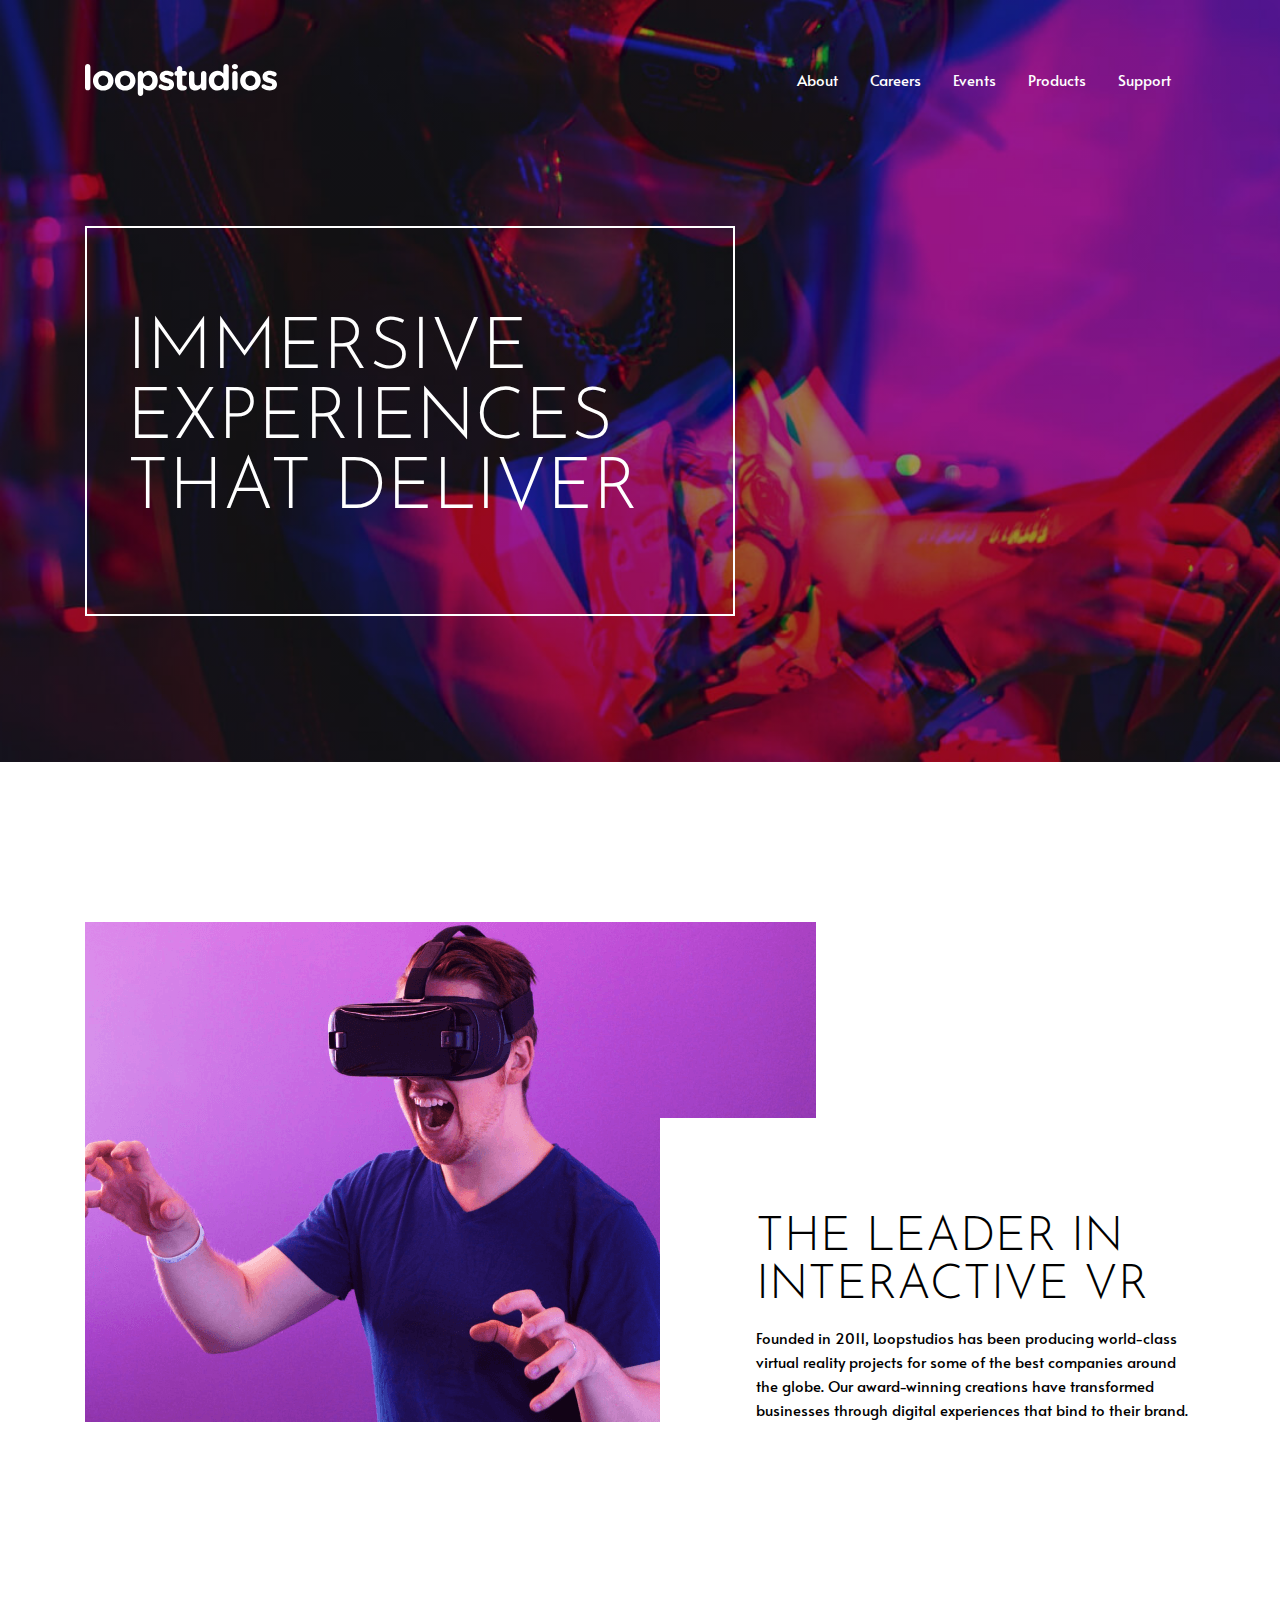
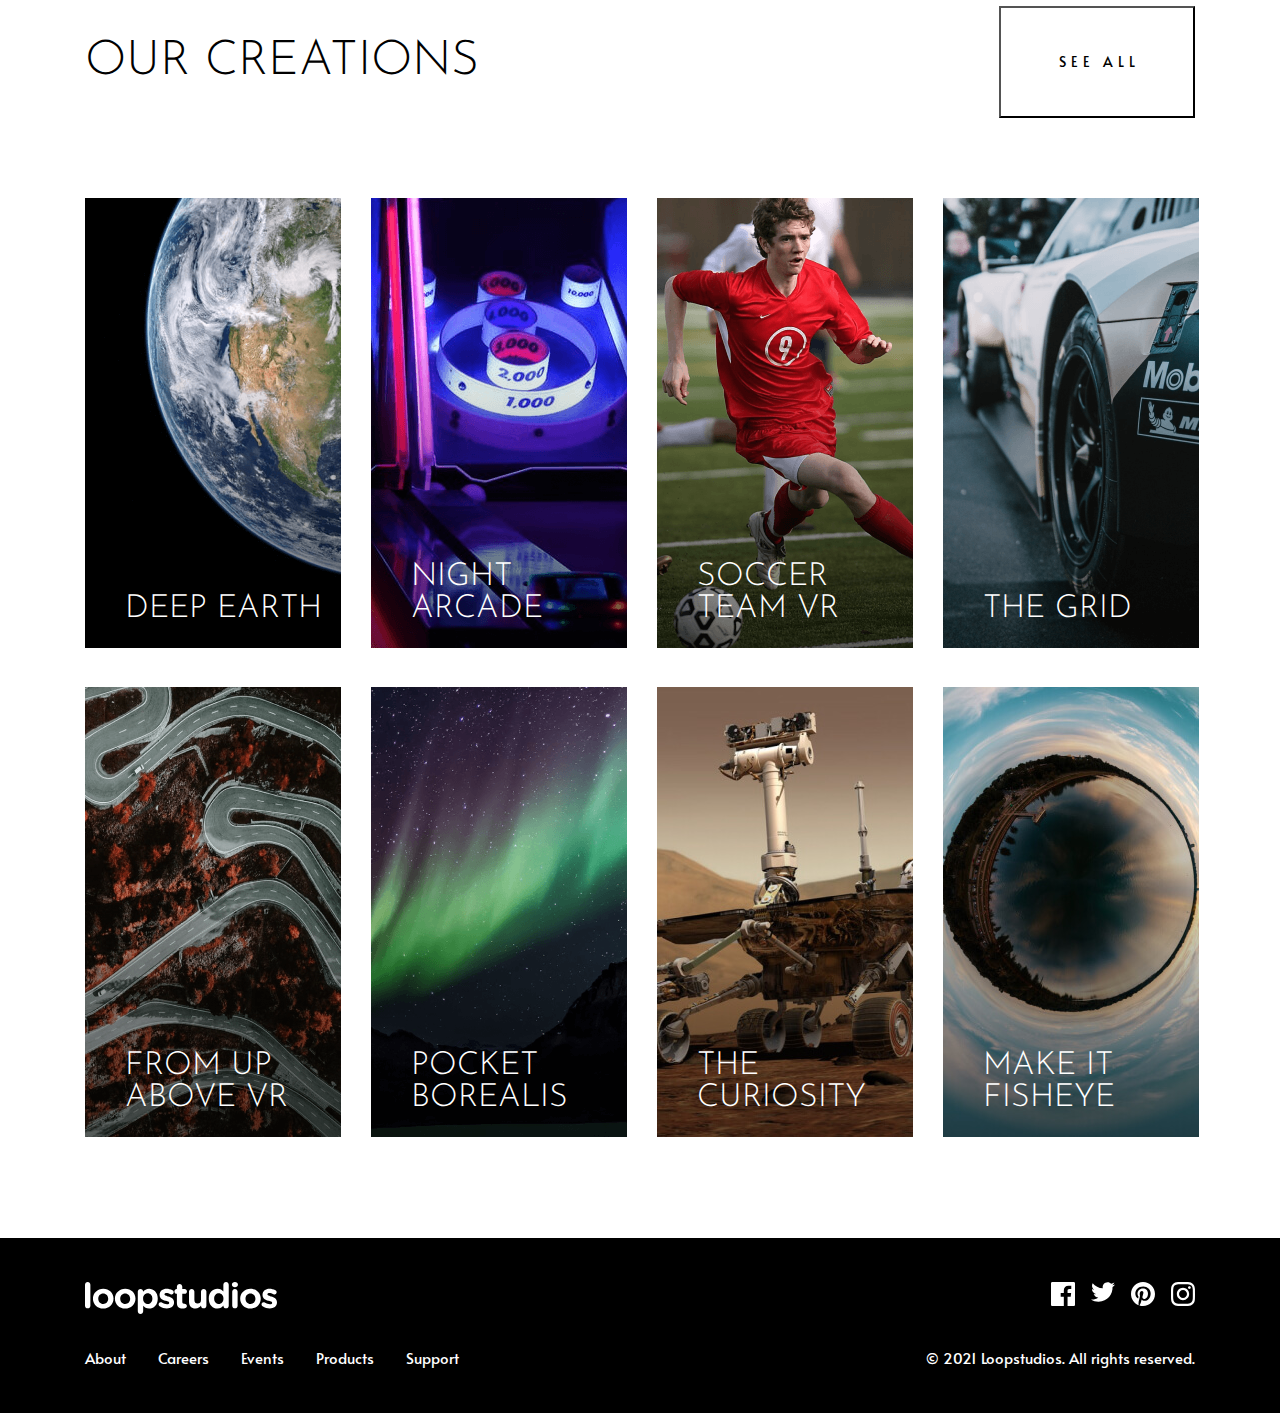
<file: index.html>
<!DOCTYPE html>
<html lang="en">
  <head>
    <meta charset="UTF-8" />
    <meta http-equiv="X-UA-Compatible" content="IE=edge" />
    <meta name="viewport" content="width=device-width, initial-scale=1.0" />
    <title>Loopstudio</title>
    <link rel="shortcut icon" href="./images/icon.svg" type="image/x-icon">
    <link rel="stylesheet" href="./css/normalize.css" />
    <link rel="stylesheet" href="./css/style.css" />
    <!-- <link rel="stylesheet" href="./css/style.mini.css"> -->
  </head>
  <body>
    <!-- HEADER -->
    <header class="header">
      <div class="header-container container">
        <div class="header-top">
          <a href="#" class="header-logo">
            <img src="./images/loopstudio-logo.svg" />
          </a>
          <nav class="sitenav">
            <ul class="sitenav__list">
              <li class="sitenav__item">
                <a href="#" class="sitenav__link">About</a>
              </li>
              <li class="sitenav__item">
                <a href="#" class="sitenav__link">Careers</a>
              </li>
              <li class="sitenav__item">
                <a href="#" class="sitenav__link">Events</a>
              </li>
              <li class="sitenav__item">
                <a href="#" class="sitenav__link">Products</a>
              </li>
              <li class="sitenav__item">
                <a href="#" class="sitenav__link">Support</a>
              </li>
            </ul>
          </nav>
          <a href="#" class="header-top__nav-click">
            <img
              src="./images/header-nav-icon.svg"
              alt=""
              class="header-top__nav-icon"
            />
          </a>
        </div>
        <div class="header-contant">
          <h1 class="header-content__title">
            Immersive experiences that deliver
          </h1>
        </div>
      </div>
    </header>
    <!-- MAIN -->
    <main class="main">
      <section class="interactive__vr">
        <div class="interactive__vr-container container">
          <img
            src="./images/interactive-vr-img.png"
            alt="boy play with vr"
            class="interactive__vr--img"
            width="731"
            height="500"
          />
          <div class="interactive__vr-content">
            <h2 class="interactive__vr-title">The leader in interactive VR</h2>
            <p class="interactive__vr-discription">
              Founded in 2011, Loopstudios has been producing world-class
              virtual reality projects for some of the best companies around the
              globe. Our award-winning creations have transformed businesses
              through digital experiences that bind to their brand.
            </p>
          </div>
        </div>
      </section>
      <section class="creations">
        <div class="creations__container container">
          <div class="creations__discription">
            <h1>OUR CREATIONS</h1>
            <button class="creations__btn">SEE ALL</button>
          </div>
          <ul class="creations__list">
            <li class="creations__item">
              <a href="" class="creations__link">
                <img
                  src="./images/earth.png"
                  alt=""
                  class="creations__img earth"
                />
                <h3 class="creations__title">DEEP EARTH</h3>
              </a>
            </li>
            <li class="creations__item">
              <a href="" class="creations__link">
                <img
                  src="./images/arcade.png"
                  alt=""
                  class="creations__img arcade"
                />
                <h3 class="creations__title">NIGHT ARCADE</h3>
              </a>
            </li>
            <li class="creations__item">
              <a href="" class="creations__link">
                <img
                  src="./images/soccer.png"
                  alt=""
                  class="creations__img soccer"
                />
                <h3 class="creations__title">SOCCER TEAM VR</h3>
              </a>
            </li>
            <li class="creations__item">
              <a href="" class="creations__link">
                <img
                  src="./images/the-grid.png"
                  alt=""
                  class="creations__img the-grid"
                />
                <h3 class="creations__title">THE GRID</h3>
              </a>
            </li>
            <li class="creations__item">
              <a href="" class="creations__link">
                <img
                  src="./images/from-up.png"
                  alt=""
                  class="creations__img from-up"
                />
                <h3 class="creations__title">FROM UP ABOVE VR</h3>
              </a>
            </li>
            <li class="creations__item">
              <a href="" class="creations__link">
                <img
                  src="./images/pocket.png"
                  alt=""
                  class="creations__img pocket"
                />
                <h3 class="creations__title">POCKET BOREALIS</h3>
              </a>
            </li>
            <li class="creations__item">
              <a href="" class="creations__link">
                <img
                  src="./images/the-curiosity.jpg"
                  alt=""
                  class="creations__img the-curiosity"
                />
                <h3 class="creations__title">THE CURIOSITY</h3>
              </a>
            </li>
            <li class="creations__item">
              <a href="" class="creations__link">
                <img
                  src="./images/make-it.jpg"
                  alt=""
                  class="creations__img make-it"
                />
                <h3 class="creations__title">MAKE IT FISHEYE</h3>
              </a>
            </li>
          </ul>
          <button class="creations__bottom-btn">SEE ALL</button>
        </div>
      </section>
    </main>
    <!-- FOOTER -->
    <footer class="footer">
      <div class="footer__container container">
        <div class="footer__top">
          <div class="footer__logo">
            <a href="#" class="footer__logo-link">
              <img
                src="./images/loopstudio-logo.svg"
                class="footer__logo-img"
              />
            </a>
          </div>
          <div class="footer__social-networks">
            <a href="" class="facebook-link">
              <img
                src="./images/facebok-icon.svg"
                alt=""
                class="facebook-icon"
              />
            </a>
            <a href="" class="twitter-link"
              ><img
                src="./images/twitter-icon.svg"
                alt=""
                class="twitter-icon"
              />
            </a>
            <a href="" class="pinterest-link"
              ><img
                src="./images/pinterest-icon.svg"
                alt=""
                class="pinterest-icon"
              />
            </a>
            <a href="" class="instagramm-link"
              ><img
                src="./images/instagramm-icon.svg"
                alt=""
                class="instagramm-icon"
              />
            </a>
          </div>
        </div>
        <div class="footer__bottom">
          <nav class="footer__nav">
            <ul class="footer__nav__list">
              <li class="footer__nav__item">
                <a href="" class="footer__nav__link">About</a>
              </li>
              <li class="footer__nav__item">
                <a href="" class="footer__nav__link">Careers</a>
              </li>
              <li class="footer__nav__item">
                <a href="" class="footer__nav__link">Events</a>
              </li>
              <li class="footer__nav__item">
                <a href="" class="footer__nav__link">Products</a>
              </li>
              <li class="footer__nav__item">
                <a href="" class="footer__nav__link">Support</a>
              </li>
            </ul>
          </nav>
          <p class="footer__reserved-text">
            © 2021 Loopstudios. All rights reserved.
          </p>
        </div>
      </div>
    </footer>
  </body>
</html>
</file>
<file: css/style.css>
@import url('https://fonts.googleapis.com/css2?family=Alata&display=swap');

@import url('https://fonts.googleapis.com/css2?family=Josefin+Sans:wght@100;200;300;400;500;600;700&display=swap');

:root {
  --main-font-family: "Alata", sans-serif;
  --secondary-font-family: "Josefin Sans", sans-serif;
  --back-color: #000000;
  --white-color: #ffffff;
}


*::before,
*::after,
* {
  margin: 0;
  padding: 0;
  box-sizing: border-box;
}

html {
  font-size: 62.5%;
  height: 100%;
  scroll-behavior: smooth;
}

ul,
ol {
  list-style: none;
}

a {
  text-decoration: none;
  display: inline-block;
}

img {
  display: flex;
  object-fit: cover;
}

body {
  font-family: var(--main-font-family);
  color: var(--back-color);
  font-size: 1.5rem;
  line-height: 1.6;
  display: flex;
  height: 100%;
  flex-direction: column;
}

.container {
  width: 100%;
  max-width: 1150px;
  margin-left: auto;
  margin-right: auto;
  padding-left: 2rem;
  padding-right: 2rem;
}

/* HEADER */

.header {
  background: linear-gradient(rgba(0, 0, 0, 0.4) 100%, rgba(0, 0, 0, 0.4) 100%),
    url("../images/header-bg.jpg");
  background-repeat: no-repeat;
  background-size: cover;
  background-position: center;
  margin-bottom: 8rem;
}
.header-container {
  padding-top: 6.4rem;
  padding-bottom: 14.6rem;
}
.container {
}
.header-top {
  display: flex;
  align-items: center;
  margin-bottom: 13rem;
}
.header-logo {
  display: block;
  margin-right: auto;
}
.sitenav {
}
.sitenav__list {
  display: flex;
  gap: 3.2rem;
}
.sitenav__item {
}
.sitenav__link {
  color: var(--white-color);
  position: relative;
}
.sitenav__link::before {
  content: "";
  position: absolute;
  width: 0;
  height: 2px;
  background: var(--white-color);
  bottom: -8px;
  left: 50%;
  transform: translate(-50%, -50%);
}
.sitenav__item:hover .sitenav__link::before {
  width: 2.4rem;
  transition: 0.3s;
}

.header-top__nav-click {
  visibility: hidden;
}
.header-top__nav-icon {
}
.header-contant {
  padding: 4rem;
  max-width: 650px;
  width: 100%;
  border: 2px solid var(--white-color);
}
.header-content__title {
  font-size: 7.2rem;
  text-align: left;
  font-family: var(--secondary-font-family);
  font-weight: 300;
  color: var(--white-color);
  text-transform: uppercase;
  line-height: 0.97;
}

/* MAIN */
main {
  flex-grow: 1;
}
.interactive__vr {
  padding-top: 8rem;
  margin-bottom: 9.2rem;
}
.interactive__vr-container {
  display: flex;
  align-items: flex-end;
}

.interactive__vr--img {
  width: 100%;
  height: 100%;
}
.interactive__vr-content {
  width: 100%;
  background: var(--white-color);

  max-width: 100%;
  padding-top: 9.6rem;
  padding-left: 9.6rem;
  margin-left: -15.6rem;
}
.interactive__vr-title {
  font-size: 4.8rem;
  line-height: 1;
  font-family: var(--secondary-font-family);
  font-weight: 300;
  text-transform: uppercase;
  margin-bottom: 1.6rem;
}
.interactive__vr-discription {
}

.creations {
}
.creations__container {
  display: flex;
  flex-direction: column;
  padding-top: 9.2rem;
  margin-bottom: 9.2rem;
  font-family: var(--secondary-font-family);
}
.container {
}
.creations__discription {
  display: flex;
  justify-content: space-between;
  margin-bottom: 8rem;
}
.creations__discription h1 {
  font-size: 4.8rem;
  line-height: 1;
  font-weight: 300;
}
.creations__btn,
.creations__bottom-btn {
  font-size: 1.4rem;
  letter-spacing: 0.5rem;
  line-height: 1;
  font-weight: 400;
  padding: 1.1rem 5.3rem 1.1rem 5.8rem;
  background: var(--white-color);
  font-family: var(--main-font-family);
  cursor: pointer;
  transition: 0.3s;
}
.creations__btn:hover {
  background: var(--back-color);
  color: var(--white-color);
}
.creations__bottom-btn:hover {
  background: var(--back-color);
  color: var(--white-color);
}
.creations__bottom-btn {
  display: none;
}
.creations__list {
  display: grid;
  grid-template-columns: auto auto auto auto;
  gap: 3rem;
}
.creations__item {
  position: relative;
}
.creations__item {
}
.creations__link::before {
  content: "";
  background: rgba(255, 255, 255, 0.75);
  position: absolute;
  visibility: hidden;
  width: 100%;
  height: 100%;
}
.creations__item:hover .creations__link::before {
  visibility: visible;
}
.creations__img {
}
.creations__title {
  position: absolute;
  left: 4rem;
  bottom: 3.2rem;
  font-size: 3.2rem;
  font-weight: 300;
  line-height: 1;
  color: var(--white-color);
}
/* FOOTER */
.footer {
  background: var(--back-color);
}
.footer__container {
}
.container {
}
.footer__top {
  display: flex;
  padding-top: 4.4rem;
  margin-bottom: 2.6rem;
}
.footer__logo {
  margin-right: auto;
}
.footer__logo-link {
}
.footer__logo-img {
}
.footer__social-networks {
  display: flex;
  gap: 1.6rem;
}
.facebook-link {
}
.facebook-icon {
}
.twitter-link {
}
.twitter-icon {
}
.pinterest-link {
}
.pinterest-icon {
}
.instagramm-link {
}
.instagramm-icon {
}
.footer__bottom {
  display: flex;
  padding-bottom: 4.3rem;
  justify-content: space-between;
}
.footer__nav {
}
.footer__nav__list {
  display: flex;
  gap: 3.2rem;
}
.footer__nav__item {
}
.footer__nav__link {
  color: var(--white-color);
  position: relative;
}
.footer__reserved-text {
  color: var(--white-color);
}
.footer__nav__link::before {
  content: "";
  position: absolute;
  width: 0;
  height: 2px;
  background: var(--white-color);
  bottom: -8px;
  left: 50%;
  transform: translate(-50%, -50%);
}
.footer__nav__item:hover .footer__nav__link::before {
  width: 2.4rem;
  transition: 0.3s;
}

/* MEDIA */
@media screen and (max-width: 1149px) {
  .creations__list {
    grid-template-columns: auto auto auto;
  }
  .creations__container {
    align-items: center;
  }
  .creations__discription h1 {
    margin-right: 200px;
  }
}
@media (max-width: 960px) {
  .interactive__vr-title {
    font-size: 3rem;
  }
  .interactive__vr-content {
    margin-left: -20rem;
  }
}

@media (max-width: 854px) {
  .interactive__vr-container {
    flex-direction: column;
    gap: 4.8rem;
    text-align: center;
  }
  .interactive__vr-title {
    font-size: 3.2rem;
  }
  .interactive__vr-content {
    max-width: 279px;
    padding-top: 0;
    padding-left: 0;
    margin-left: auto;
    margin-right: auto;
  }
  .creations__list {
    grid-template-columns: auto auto;
  }
  .creations__discription h1 {
    font-size: 3.8rem;
  }
}
@media screen and (max-width: 771px) {
  .footer__bottom {
    flex-direction: column;
    align-items: center;
  }
}

@media (max-width: 736px) {
  .header {
    height: 100vh;
  }
  .header-container {
    padding-top: 5rem;
  }

  .sitenav {
    display: none;
  }
  .header-top__nav-click {
    visibility: visible;
  }
  .creations__discription h1 {
    font-size: 3.2rem;
  }
  .creations__discription h1 {
    margin-right: 100px;
  }
}

@media (max-width: 630px) {
  .header-container {
    padding-top: 4rem;
  }
  .header-contant h1 {
    font-size: 4rem;
  }
  .header-contant {
    padding: 3rem;
  }
}
@media (max-width: 572px) {
  .creations__list {
    grid-template-columns: auto;
    gap: 2.4rem;
    margin-bottom: 3.4rem;
  }
  .creations__btn {
    display: none;
  }
  .creations__bottom-btn {
    display: block;
  }
  .creations__discription h1 {
    margin-right: 0;
  }
  .creations__img {
    width: 32.7rem;
    height: 12rem;
  }
  .earth {
  }
  .arcade {
  }
  .soccer {
    object-position: top;
  }

  .the-curiosity {
    object-position: top;
  }

  .creations__title {
    position: absolute;
    left: 2rem;
    bottom: 2rem;
    font-size: 2.4rem;
    text-align: left;
    width: 127px;
  }
}
@media (max-width: 375px) {
  .header-contant h1 {
    font-size: 2.5rem;
  }
  .header-contant {
    padding: 2rem;
  }
  .interactive__vr {
    padding-top: 8rem;
    margin-bottom: 0;
  }
  .footer__nav__list {
    flex-direction: column;
    margin-bottom: 8.8rem;
  }
  .footer {
    position: relative;
  }
  .footer__logo {
    margin-right: auto;
    margin-left: auto;
  }
  .footer__social-networks {
    position: absolute;
    bottom: 9.7rem;
    left: 50%;
    transform: translate(-72px, -12px);
  }
}
</file>
<file: css/style.mini.css>
@import url('https://fonts.googleapis.com/css2?family=Alata&display=swap');@import url(https://fonts.googleapis.com/css2?family=Josefin+Sans:wght@100;200;300;400;500;600;700&display=swap);body,html{height:100%}.header-content__title,.interactive__vr-title{text-transform:uppercase;font-family:var(--secondary-font-family);font-weight:300}.creations__container,.header-content__title,.interactive__vr-title{font-family:var(--secondary-font-family)}.creations__item,.footer__nav__link,.sitenav__link{position:relative}.creations__title,.footer__nav__link,.footer__reserved-text,.header-content__title,.sitenav__link{color:var(--white-color)}.footer__nav__link::before,.sitenav__link::before{content:"";bottom:-8px;left:50%;transform:translate(-50%,-50%)}.footer__nav__item:hover .footer__nav__link::before,.sitenav__item:hover .sitenav__link::before{width:2.4rem;transition:.3s}:root{--main-font-family:"Alata",sans-serif;--secondary-font-family:"Josefin Sans",sans-serif;--back-color:#000000;--white-color:#ffffff}*,::after,::before{margin:0;padding:0;box-sizing:border-box}.container,.footer__logo,.header-logo{margin-right:auto}html{font-size:62.5%;scroll-behavior:smooth}ol,ul{list-style:none}a{text-decoration:none;display:inline-block}.header-top,body,img{display:flex}img{object-fit:cover}body{font-family:var(--main-font-family);color:var(--back-color);font-size:1.5rem;line-height:1.6;flex-direction:column}.container{width:100%;max-width:1150px;margin-left:auto;padding-left:2rem;padding-right:2rem}.header{background:linear-gradient(rgba(0,0,0,.4) 100%,rgba(0,0,0,.4) 100%) center/cover no-repeat,url("../images/header-bg.jpg") center/cover no-repeat;margin-bottom:8rem}.header-container{padding-top:6.4rem;padding-bottom:14.6rem}.header-top{align-items:center;margin-bottom:13rem}.header-logo{display:block}.footer__nav__list,.sitenav__list{display:flex;gap:3.2rem}.sitenav__link::before{position:absolute;width:0;height:2px;background:var(--white-color)}.header-top__nav-click{visibility:hidden}.header-contant{padding:4rem;max-width:650px;width:100%;border:2px solid var(--white-color)}.header-content__title{font-size:7.2rem;text-align:left;line-height:.97}main{flex-grow:1}.interactive__vr{padding-top:8rem;margin-bottom:9.2rem}.interactive__vr-container{display:flex;align-items:flex-end}.interactive__vr--img{width:100%;height:100%}.interactive__vr-content{width:100%;background:var(--white-color);max-width:100%;padding-top:9.6rem;padding-left:9.6rem;margin-left:-15.6rem}.interactive__vr-title{font-size:4.8rem;line-height:1;margin-bottom:1.6rem}.creations__container{display:flex;flex-direction:column;padding-top:9.2rem;margin-bottom:9.2rem}.creations__discription{display:flex;justify-content:space-between;margin-bottom:8rem}.creations__discription h1{font-size:4.8rem;line-height:1;font-weight:300}.creations__bottom-btn,.creations__btn{font-size:1.4rem;letter-spacing:.5rem;line-height:1;font-weight:400;padding:1.3rem 4.3rem 1.3rem 3.8rem;background:var(--white-color);font-family:var(--main-font-family);cursor:pointer;transition:.3s}.creations__bottom-btn:hover,.creations__btn:hover{background:var(--back-color);color:var(--white-color)}.creations__bottom-btn{display:none}.creations__list{display:grid;grid-template-columns:auto auto auto auto;gap:3rem}.creations__link::before{content:"";background:rgba(255,255,255,.75);position:absolute;visibility:hidden;width:100%;height:100%}.creations__item:hover .creations__link::before{visibility:visible}.creations__title{position:absolute;left:4rem;bottom:3.2rem;font-size:3.2rem;font-weight:300;line-height:1}.footer{background:var(--back-color)}.footer__top{display:flex;padding-top:4.4rem;margin-bottom:2.6rem}.footer__social-networks{display:flex;gap:1.6rem}.footer__bottom{display:flex;padding-bottom:4.3rem;justify-content:space-between}.footer__nav__link::before{position:absolute;width:0;height:2px;background:var(--white-color)}@media screen and (max-width:1149px){.creations__list{grid-template-columns:auto auto auto}.creations__container{align-items:center}.creations__discription h1{margin-right:200px}}@media (max-width:960px){.interactive__vr-title{font-size:3rem}.interactive__vr-content{margin-left:-20rem}}@media (max-width:854px){.interactive__vr-container{flex-direction:column;gap:4.8rem;text-align:center}.interactive__vr-title{font-size:3.2rem}.interactive__vr-content{max-width:279px;padding-top:0;padding-left:0;margin-left:auto;margin-right:auto}.creations__list{grid-template-columns:auto auto}.creations__discription h1{font-size:3.8rem}}@media screen and (max-width:771px){.footer__bottom{flex-direction:column;align-items:center}}@media (max-width:736px){.header{height:100vh}.header-container{padding-top:5rem}.sitenav{display:none}.header-top__nav-click{visibility:visible}.creations__discription h1{font-size:3.2rem;margin-right:100px}}@media (max-width:630px){.header-container{padding-top:4rem}.header-contant h1{font-size:4rem}.header-contant{padding:3rem}}@media (max-width:572px){.creations__list{grid-template-columns:auto;gap:2.4rem;margin-bottom:3.4rem}.creations__btn{display:none}.creations__bottom-btn{display:block}.creations__discription h1{margin-right:0}.creations__img{width:32.7rem;height:12rem}.soccer,.the-curiosity{object-position:top}.creations__title{position:absolute;left:2rem;bottom:2rem;font-size:2.4rem;text-align:left;width:127px}}@media (max-width:375px){.header-contant h1{font-size:2.5rem}.header-contant{padding:2rem}.interactive__vr{padding-top:8rem;margin-bottom:0}.footer__nav__list{flex-direction:column;margin-bottom:8.8rem}.footer{position:relative}.footer__logo{margin-right:auto;margin-left:auto}.footer__social-networks{position:absolute;bottom:9.7rem;left:50%;transform:translate(-72px,-12px)}}
</file>
